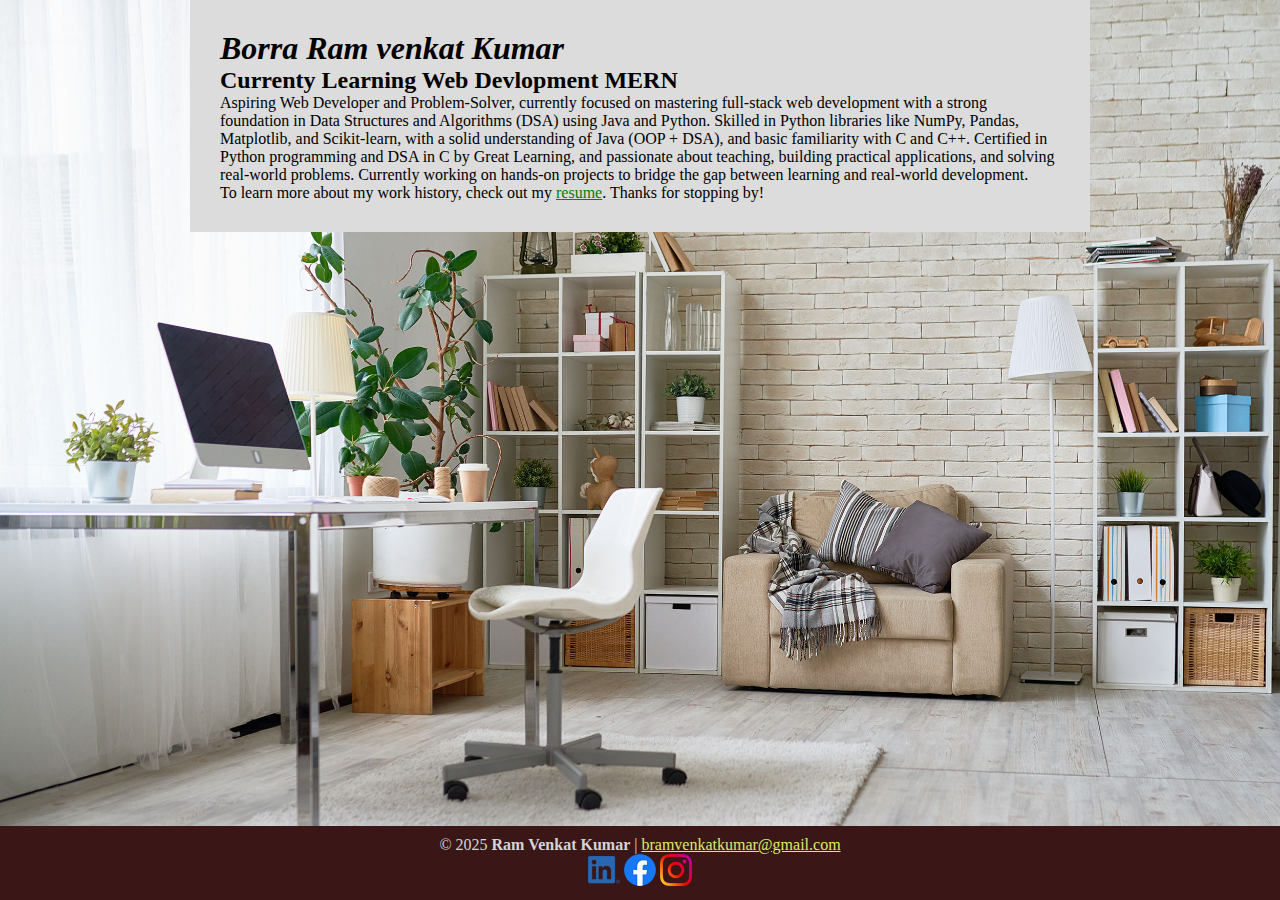
<file: index.html>
<!DOCTYPE html>
<html lang="en">
  <head>
    <meta charset="UTF-8">
    <meta name="viewport" content="width=device-width, initial-scale=1">
    <title>ram venkat kumar</title>
    <link rel="icon"type="image/x-icon" href="/images/cv.png">
    <link rel="stylesheet" href="styles.css">
  </head>
  <body class="home">
    <!-- //  INTRO  // -->
    

    <!-- //  ABOUT ME  // -->
    
      
      <div class="content-wrapper">
        
      <div class="content-bg"><header>
      <!-- Start content edits below this line. -->
        <h1><i>Borra Ram venkat Kumar</i></h1>
        <h2>Currenty Learning Web Devlopment MERN</h2>

      <!-- End content edits here. -->
      </header>
      <main>
      <p>Aspiring Web Developer and Problem-Solver, currently focused on mastering full-stack web development with a strong foundation in Data Structures and Algorithms (DSA) using Java and Python.
      Skilled in Python libraries like NumPy, Pandas, Matplotlib, and Scikit-learn, with a solid understanding of Java (OOP + DSA), and basic familiarity with C and C++.

      Certified in Python programming and DSA in C by Great Learning, and passionate about teaching, building practical applications, and solving real-world problems.
      Currently working on hands-on projects to bridge the gap between learning and real-world development.</p>
      <p>To learn more about my work history, check out my <a href="resume.html"> resume</a>. Thanks for stopping by!</p>
      </main></div>
      </div>
      
      
      <!-- Start content edits below this line. -->
      
      <!-- End content edits here. -->
    

    <!-- //  FOOTER INFO, SOCIAL MEDIA  // -->
    <div class="socialmedia"><footer>
      <!-- Start content edits below this line. -->
      <p>© 2025 <b>Ram Venkat Kumar</b> | <a href="mailto:bramvenkatkumar@gmail.com">bramvenkatkumar@gmail.com</a></p>

      <!-- Add or remove any networks. -->
       <div >
      <ul class="socials">
        <li>
          <a href="https://www.linkedin.com/in/borraramvenkatkumar" target="_blank"><img src="images/icon-logo-linkedin.png" alt=""/></a>

        </li>
        <li>
          <a href="https://facebook.com/BorraRamVenkatKumar9" target="_blank"><img src="images/icon-logo-facebook.png" alt=""/></a>
        </li>
        <li>
          <a href="https://www.instagram.com/ram_borra_/" target="_blank"><img src="images/icon-logo-instagram.png" alt=""/></a>
        </li>
      </ul>
      </div>
      <!-- End content edits here. -->
    </footer></div>
  </body>
</html>
</file>
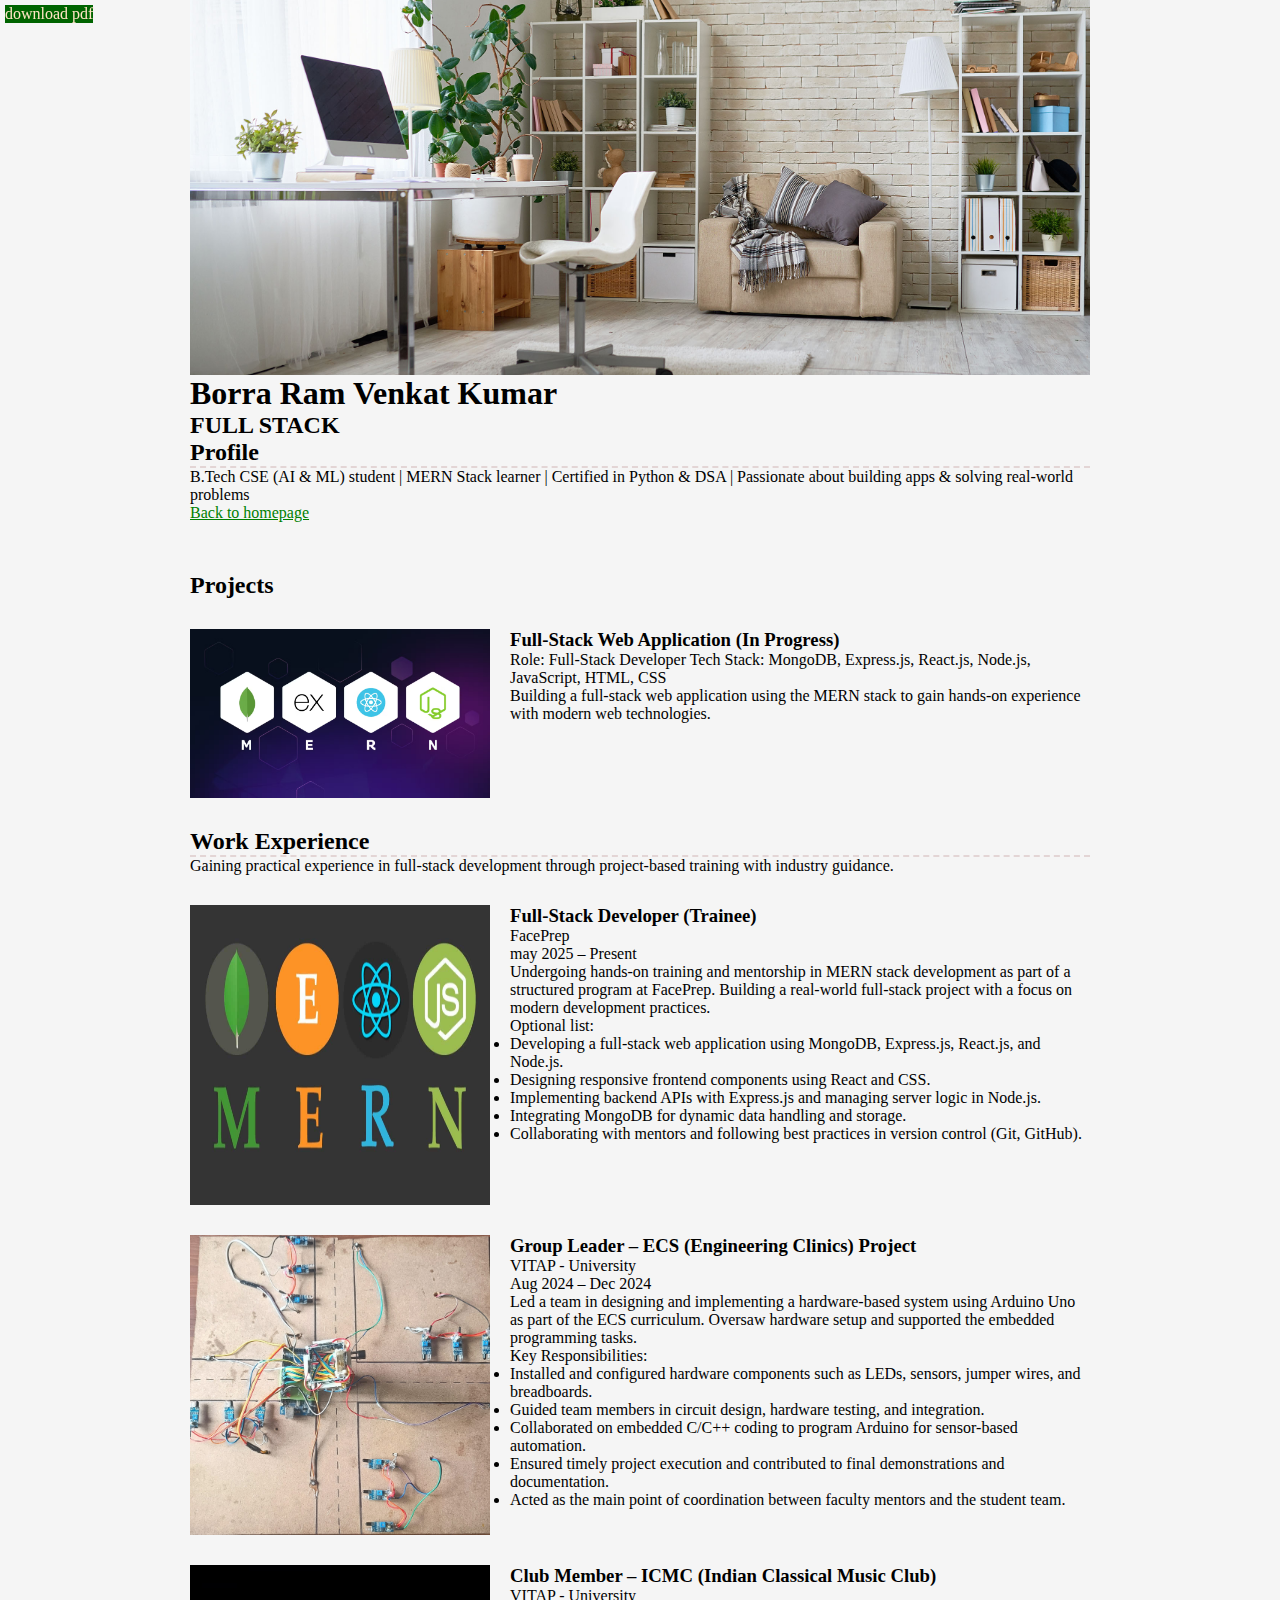
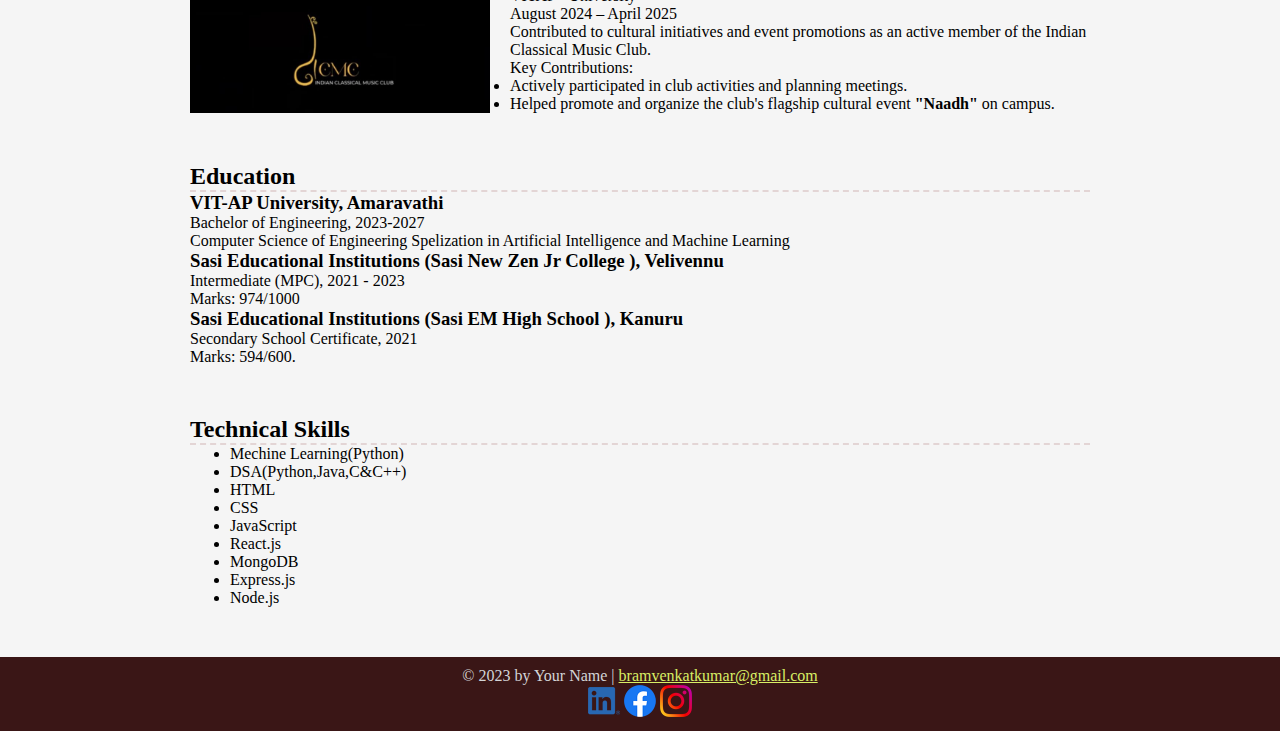
<file: resume.html>
<!DOCTYPE html>
<html lang="en">
  <head>
    <meta charset="UTF-8">
    <meta name="viewport" content="width=device-width, initial-scale=1">
    <title>resume</title>
    <link rel="stylesheet" href="styles.css">
  </head>
  <body class="resume">
    <a class="btn download-link" href="images/Borra_Ram_Venkat_Kumar_Resume_OnePage.pdf">download pdf</a>
    <!-- //  INTRO  // -->
     <div class="content-wrapper"><header>
      <!-- Start content edits below this line. -->
      <h1>Borra Ram Venkat Kumar</h1>
    

      <!-- End content edits here. -->
    </header>
      <h2>FULL STACK</h2>
    <main>
      <!-- //  PROFILE  // -->
      <section class="resume-section">
        <!-- Start content edits below this line. -->
        <h2>Profile</h2>
        <p>B.Tech CSE (AI & ML) student | MERN Stack learner | Certified in Python & DSA | Passionate about building apps & solving real-world problems</p>
        <a href="index.html">Back to homepage</a>

        <!-- End content edits here. -->
      </section>

      <!-- //  PROJECTS  // -->
      <section >
        <!-- Start content edits below this line. -->
        <h2>Projects</h2>
        

        <!-- To add more items, copy this whole <section></section> block-->
        <section class="project-item">
          <img src="images/mern.avif"  >
          <h3>Full-Stack Web Application (In Progress)</h3>
          <p>Role: Full-Stack Developer
            Tech Stack: MongoDB, Express.js, React.js, Node.js, JavaScript, HTML, CSS</p>
          <p>Building a full-stack web application using the MERN stack to gain hands-on experience with modern web technologies. </p>
          <!-- link to project -->
          
        </section>
        
        <!-- End content edits here. -->
      </section>

      <!-- //  WORK EXPERIENCE  // -->
      <section class="resume-section">
        <!-- Start content edits below this line.  -->
        <h2>Work Experience</h2>
        <p>Gaining practical experience in full-stack development through project-based training with industry guidance.</p>

        <!-- To add more items, copy this whole <section></section> block -->
        <section class="work-section">
          <img src="images/mern2.jpg" width="500px" height="300px">
          <h3>Full-Stack Developer (Trainee)</h3>
          <p>FacePrep</p>
          <p>may 2025 – Present</p>
          <p>Undergoing hands-on training and mentorship in MERN stack development as part of a structured program at FacePrep. Building a real-world full-stack project with a focus on modern development practices.</p>
          <p>Optional list:</p>
          <ul>
            <li>Developing a full-stack web application using MongoDB, Express.js, React.js, and Node.js.</li>
            <li>Designing responsive frontend components using React and CSS.</li>
            <li>Implementing backend APIs with Express.js and managing server logic in Node.js.</li>
            <li>Integrating MongoDB for dynamic data handling and storage.</li>
            <li>Collaborating with mentors and following best practices in version control (Git, GitHub).</li>
          </ul>
        </section>
        <section class="work-section">
          <img src="images/ecs.jpg" width="500px" height="300px">
          <h3>Group Leader – ECS (Engineering Clinics) Project</h3>
          <p>VITAP - University</p>
          <p>Aug 2024 – Dec 2024</p>
          <p>Led a team in designing and implementing a hardware-based system using Arduino Uno as part of the ECS curriculum. Oversaw hardware setup and supported the embedded programming tasks.</p>
          <p>Key Responsibilities:</p>
          <ul>
            <li>Installed and configured hardware components such as LEDs, sensors, jumper wires, and breadboards.</li>
            <li>Guided team members in circuit design, hardware testing, and integration.</li>
            <li>Collaborated on embedded C/C++ coding to program Arduino for sensor-based automation.</li>
            <li>Ensured timely project execution and contributed to final demonstrations and documentation.</li>
            <li>Acted as the main point of coordination between faculty mentors and the student team.</li>
          </ul>
        </section>


        <section class="work-section"width="500px" height="500px" >
          <img src="images/icmc.jpg" >
          <h3>Club Member – ICMC (Indian Classical Music Club)</h3>
          <p>VITAP - University</p>
          <p>August 2024 – April 2025</p>
          <p>Contributed to cultural initiatives and event promotions as an active member of the Indian Classical Music Club.</p>
          <p>Key Contributions:</p>
          <ul>
            <li>Actively participated in club activities and planning meetings.</li>
            <li>Helped promote and organize the club's flagship cultural event <strong>"Naadh"</strong> on campus.</li>
            
          </ul>
        </section>



        <!-- End content edits here. -->
      </section>

      <!-- //  EDUCATION & CERTIFICATIONS  // -->
      <section class="resume-section">
        <!-- Start content edits below this line.  -->
        <h2>Education</h2>

        <!-- To add more items, copy this whole <section></section> block -->
        <section>
          <h3>VIT-AP University, Amaravathi</h3>
          <p>Bachelor of Engineering, 2023-2027</p>
          <p>Computer Science of Engineering Spelization in Artificial Intelligence and Machine Learning</p>
        </section>

        <section>
          <h3>Sasi Educational Institutions (Sasi New Zen Jr College ), Velivennu</h3>
          <p>Intermediate (MPC), 2021 - 2023</p>
          <p>Marks: 974/1000</p>
        </section>

        <section>
          <h3>Sasi Educational Institutions (Sasi EM High School ), Kanuru</h3>
          <p>Secondary School Certificate, 2021</p>
          <p>Marks: 594/600.</p>
        </section>
      </section>
      <section class="resume-section">
        <h2>Technical Skills</h2>
        <ul>
          <li>Mechine Learning(Python) </li>
          <li>DSA(Python,Java,C&C++)</li>
          <li>HTML</li>
          <li>CSS</li>
          <li>JavaScript</li>
          <li>React.js</li>
          <li>MongoDB</li>
          <li>Express.js</li>
          <li>Node.js</li>


        </ul>

      
        <!-- End content edits here. -->
      </section>
      
    </main>
  </div>
    

    <!-- //  FOOTER INFO, SOCIAL MEDIA  // -->
    <footer>
      <!-- Start content edits below this line. -->
      <p>© 2023 by Your Name | <a href="mailto:bramvenkatkumar@gmail.com">bramvenkatkumar@gmail.com</a></p>

      <!-- Add or remove any networks. -->
      <ul class="socials">
        <li>
          <a href="https://www.linkedin.com/in/borraramvenkatkumar" target="_blank"><img src="images/icon-logo-linkedin.png" alt=""/></a>
        </li>
        <li>
          <a href="https://facebook.com/BorraRamVenkatKumar9" target="_blank"><img src="images/icon-logo-facebook.png" alt=""/></a>
        </li>
        <li>
          <a href="https://www.instagram.com/ram_borra_/" target="_blank"><img src="images/icon-logo-instagram.png" alt=""/></a>
        </li>
      </ul>
      
      <!-- End content edits here. -->
    </footer>
  </body>
</html>
</file>
<file: styles.css>
/* global styles*/
html{
    box-sizing: border-box;
}
html,body{
    height: 100%;
}
*,*::before,*::after{
     box-sizing:inherit;
     margin:0;
}
.content-wrapper{
    margin:0 auto;
    max-width: 900px;
}
body{
    background-color: whitesmoke;

}
a{
   color: green;
}
a:hover{
    color:rgb(133, 113, 68);
}
.btn{
    background-color: darkgreen;
    color:bisque;
    text-decoration: none;
}
.content-wrapper {
    margin: 0 auto;
    max-width: 900px;
    
}





/*index */
.home{
background: url(images/bg-home-office-studio.jpg) no-repeat;
background-size:cover;
display: flex;
flex-direction: column;

}
.home .content-wrapperr{
    
    margin:0 auto;
    max-width: 900px;
    padding: 30px;
    flex:0 auto;


}
.home .content-bg{
    padding: 30px;
    background: gainsboro;
}


/*resume */
.resume header ::before{
    background: url(images/bg-home-office-studio.jpg)  center/cover no-repeat;
    content:"";
    display:block;
    height:375px;




}
.resume-section{
    margin-bottom: 50px;
}
.resume-section h2{
    border-bottom: 2px dashed rgb(227, 213, 213);

}
.download-link{
    position:fixed;
    top:5px;
    left:5px;
}

/* profile*/

/*projects */
.project-item img{
    float:left;
    width: 300px;
    margin-right: 20px;


}
.project-item{
    display:flow-root;
    margin-block: 30px;
}

/*work experience */
.work-section img{
    float:left;
    width:300px;
    margin-right: 20px;


}
.work-section{
    
    display:flow-root;
    margin-block: 30px;
}
/*education */

/*foote */
footer{
    background-color: rgb(51, 48, 48);
    color:#d3d4d6;
}
footer a{
   color: rgb(216, 239, 101);
}
a:hover{
    color: beige;
}
.socials{
    list-style-type:none;
    padding: 0;

}
.socials img{
    width:32px;
}
.socials li{
    display: inline-block;
    top:20px;
}
/* Ensure full height layout */
html, body {
  height: 100%;
  margin: 0;
  padding: 0;
  display: flex;
  flex-direction: column;
}

.content-wrapper {
  flex: 1;
}

footer {
  background-color: #3a1616;  /* or your desired color */
  padding: 10px;
  text-align: center;
}


/**/
</file>
